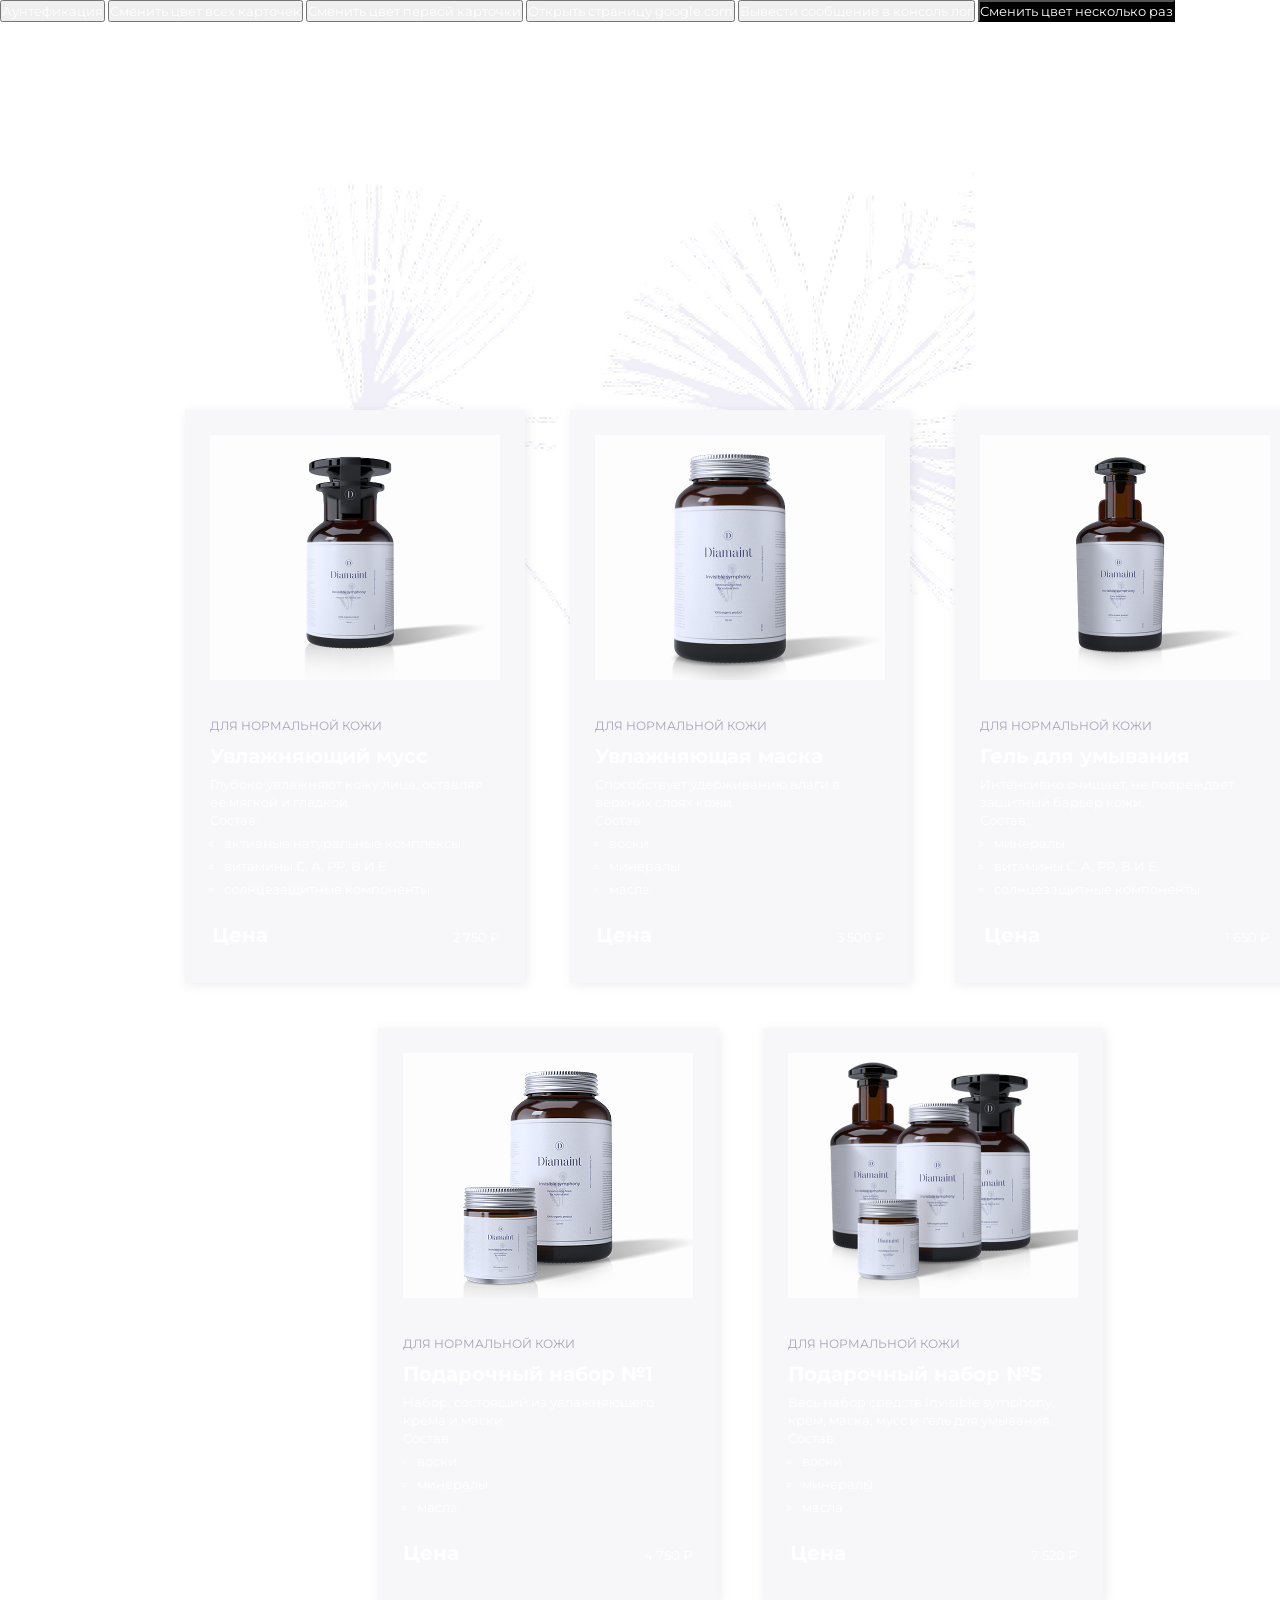
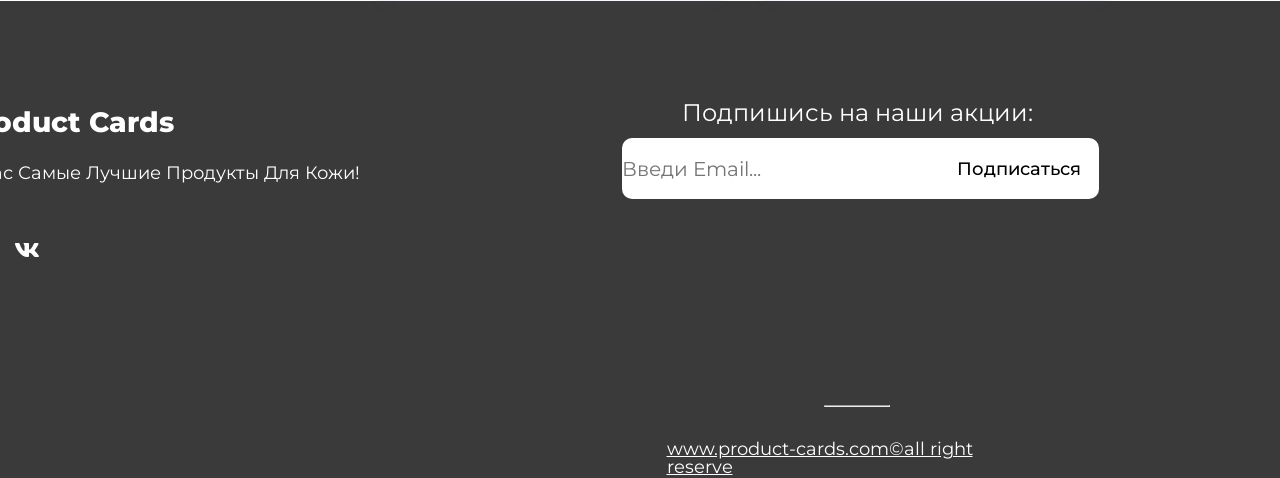
<file: index.html>
<!DOCTYPE html>
<html lang="en">
<head>
  <meta charset="UTF-8">
  <meta name="viewport" content="width=device-width, initial-scale=1.0">
  <title>produrct card</title>
  <link rel="stylesheet" href="style.css">
  <link rel="preconnect" href="https://fonts.googleapis.com">
  <link rel="preconnect" href="https://fonts.gstatic.com" crossorigin>
  <link href="https://fonts.googleapis.com/css2?family=Montserrat:ital,wght@0,100..900;1,100..900&display=swap" rel="stylesheet">
</head>
<body>
  <div id="overlay"></div>
  <button id="penalties">Аунтефикация</button>
  <div class="modal" id="modal">
    <form class="modal-form" id="modal-form">
      <button class="close-button">x</button>
      <p></p>
      <h3 class="h3">регистрация</h3>
      <label>
        <input placeholder="напиши свое имя..." name='name' class="name-input" required> имя
      </label>
      <label>
        <input placeholder="напиши фамилию..." name='surname' class="surname-input" required> фамилия
      </label>
      <label>
        <input class="date-input" name='data' type="date" required> дата
      </label>
      <label>
        <input placeholder="напиши логин..." name='login' class="login-input" required> логин
      </label>
      <label>
        <input placeholder="напиши пароль..." name='password' class="password" type="password" required> пароль
      </label>
      <label>
        <input placeholder="повторный пароль..." name='confirmPassword' class="confirmPassword" type="password" required> повторный пароль
      </label>
      <button class="registr-button" type="submit">регистрация</button>
    </form>
  </div>
  <button id="change-color-all-cards">Сменить цвет всех карточек</button>
  <button id="change-color-card">Сменить цвет первой карточки</button>
  <button id="open-google">Открыть страницу google.com</button>
  <button id="output-message-log">Вывести сообщение в консоль лог</button>
  <button id="toggle-color-button" class="bg-black">Сменить цвет несколько раз</button>
  <div class="shared-container">
    <div class="background-container"></div>
    <h1 class="main-title">выбери свой продукт</h1>
    <ul class="product-list">
      <li class="card-container">
         <img src="images/moist-mousse.png" alt="Увлажняющий мусс" width="290" height="245">
          <span class="product-category">для нормальной кожи</span>
          <h2 class="product-name">Увлажняющий мусс</h2>
          <p class="product-description"> Глубоко увлажняют кожу лица, оставляя её мягкой и гладкой.</p>
          <span>Состав:</span>
          <ul class="product-compaund">
            <li class="product-compaund-item">активные натуральные комплексы</li>
            <li class="product-compaund-item"> витамины С, А, РР, В И Е</li>
            <li class="product-compaund-item">солнцезащитные компоненты</li>
          </ul>
          <div class="product-price-conteiner">
            <span class="product-price-label">Цена</span>
            <span class="product-price">2 750 &#8381</span>
          </div>
      </li>
      <li class="card-container">
          <img src="images/moisturizing-mask.png" alt="Увлажняющая маска" width="290" height="245">
          <span class="product-category">для нормальной кожи</span>
          <h2 class="product-name">Увлажняющая маска</h2>
          <p class="product-description">Способствует удерживанию влаги в верхних слоях кожи.</p>
          <span>Состав:</span>
          <ul class="product-compaund">
            <li class="product-compaund-item">воски</li>
            <li class="product-compaund-item">минералы</li>
            <li class="product-compaund-item">масла</li>
          </ul>
          <div class="product-price-conteiner">
            <span class="product-price-label">Цена</span>
            <span class="product-price">3 500 &#8381</span>
          </div>
      </li>
      <li class="card-container">
          <img src="images/washing-gel.png" alt="Гель для умывания" width="290" height="245">
          <span class="product-category">для нормальной кожи</span>
          <h2 class="product-name">Гель для умывания</h2>
          <p class="product-description">Интенсивно очищает, не повреждает защитный барьер кожи.</p>
          <span>Состав:</span>
          <ul class="product-compaund">
            <li class="product-compaund-item">минералы</li>
            <li class="product-compaund-item"> витамины С, А, РР, В И Е</li>
            <li class="product-compaund-item">солнцезащитные компоненты</li>
          </ul>
          <div class="product-price-conteiner">
            <span class="product-price-label">Цена</span>
            <span class="product-price">1 650 &#8381</span>
          </div>
      </li>
      <li class="card-container">
          <img src="images/gift-set-1.png" alt="Подарочный набор №1" width="290" height="245">
          <span class="product-category">для нормальной кожи</span>
          <h2 class="product-name">Подарочный набор №1</h2>
          <p class="product-description">Набор, состоящий из увлажняющего крема и маски</p>
          <span>Состав:</span>
          <ul class="product-compaund">
            <li class="product-compaund-item">воски</li>
            <li class="product-compaund-item">минералы</li>
            <li class="product-compaund-item">масла</li>
          </ul>
          <div class="product-price-conteiner">
            <span class="product-price-label">Цена</span>
            <span class="product-price">4 750 &#8381</span>
          </div>
      </li>
      <li class="card-container">
          <img src="images/gift-set-5.png" alt="gift-set" width="290" height="245">
          <span class="product-category">для нормальной кожи</span>
          <h2 class="product-name">Подарочный набор №5</h2>
          <p class="product-description">Весь набор средств Invisible symphony, крем, маска, мусс и гель для умывания.</p>
          <span>Состав:</span>
          <ul class="product-compaund">
            <li class="product-compaund-item">воски</li>
            <li class="product-compaund-item">минералы</li>
            <li class="product-compaund-item">масла</li>
          </ul>
          <div class="product-price-conteiner">
            <span class="product-price-label">Цена</span>
            <span class="product-price">7 520 &#8381</span>
          </div>
      </li>
    </ul>
    <div>
    <div class="container-footer"> 
      <footer>
          <ul class="container-product-footer">
            <li>
              <div class="container-title">
                <h3 class="footer-title">Product Cards</h1>
                <p class="hero-title">У нас самые лучшие продукты для кожи!</p>
                <div class="icon-container">
                  <a class="icon-tg" href=""><img src="./images/icon-tg.svg" alt="Написать в Telegram"></a>
                  <a class="icon-vk" href=""><img src="./images/icon-vk.svg" alt="Написать в Vkontakt"></a>
                </div>
              </div>
            </li>
            <li>
              <div class="nav">
                <span class="name">Подпишись на наши акции:</span>
                <form class="subscription-product" id="email-form">
                  <input class="email-input" placeholder="Введи Email..." type="email" name="userEmail" required>
                  <button class="subscription-button" type="submit">Подписаться</button>
                </form>
                <span class="border-left"></span>
                <hr class="hr-line">
                <a class="product-link" href="www.product-cards.com">www.product-cards.com©all right reserve</a>
              </div>
            </li>
            <li>
              <nav class="container-links">
                <span class="link-title">Быстрые ссылки</span>
                <p class="fast-link" href="">Главная</a>
                <p class="fast-link" href="">Магазин</a>
                <p class="fast-link" href="">Контакты</a>
              </nav>
            </li>
          </ul>
      </footer>
    </div>
  </div>
  <script type="module" src="main.js"></script>
</body>
</html>


<ul id="product-list"></ul>

<template id="product-template">
    <li class="card-container">
      <img class="product-img" alt="img" width="290" height="245">
      <span class="product-category"></span>
      <h3 class="product-name"></h3>
      <p class="product-description"></p>
      <span>Состав:</span>
      <ul class="product-compound"></ul>
      <div class="product-price-container">
        <span class="product-price-label">Цена</span>
        <span class="product-price">&#8381</span>
      </div>
    </li>
</template>
</file>
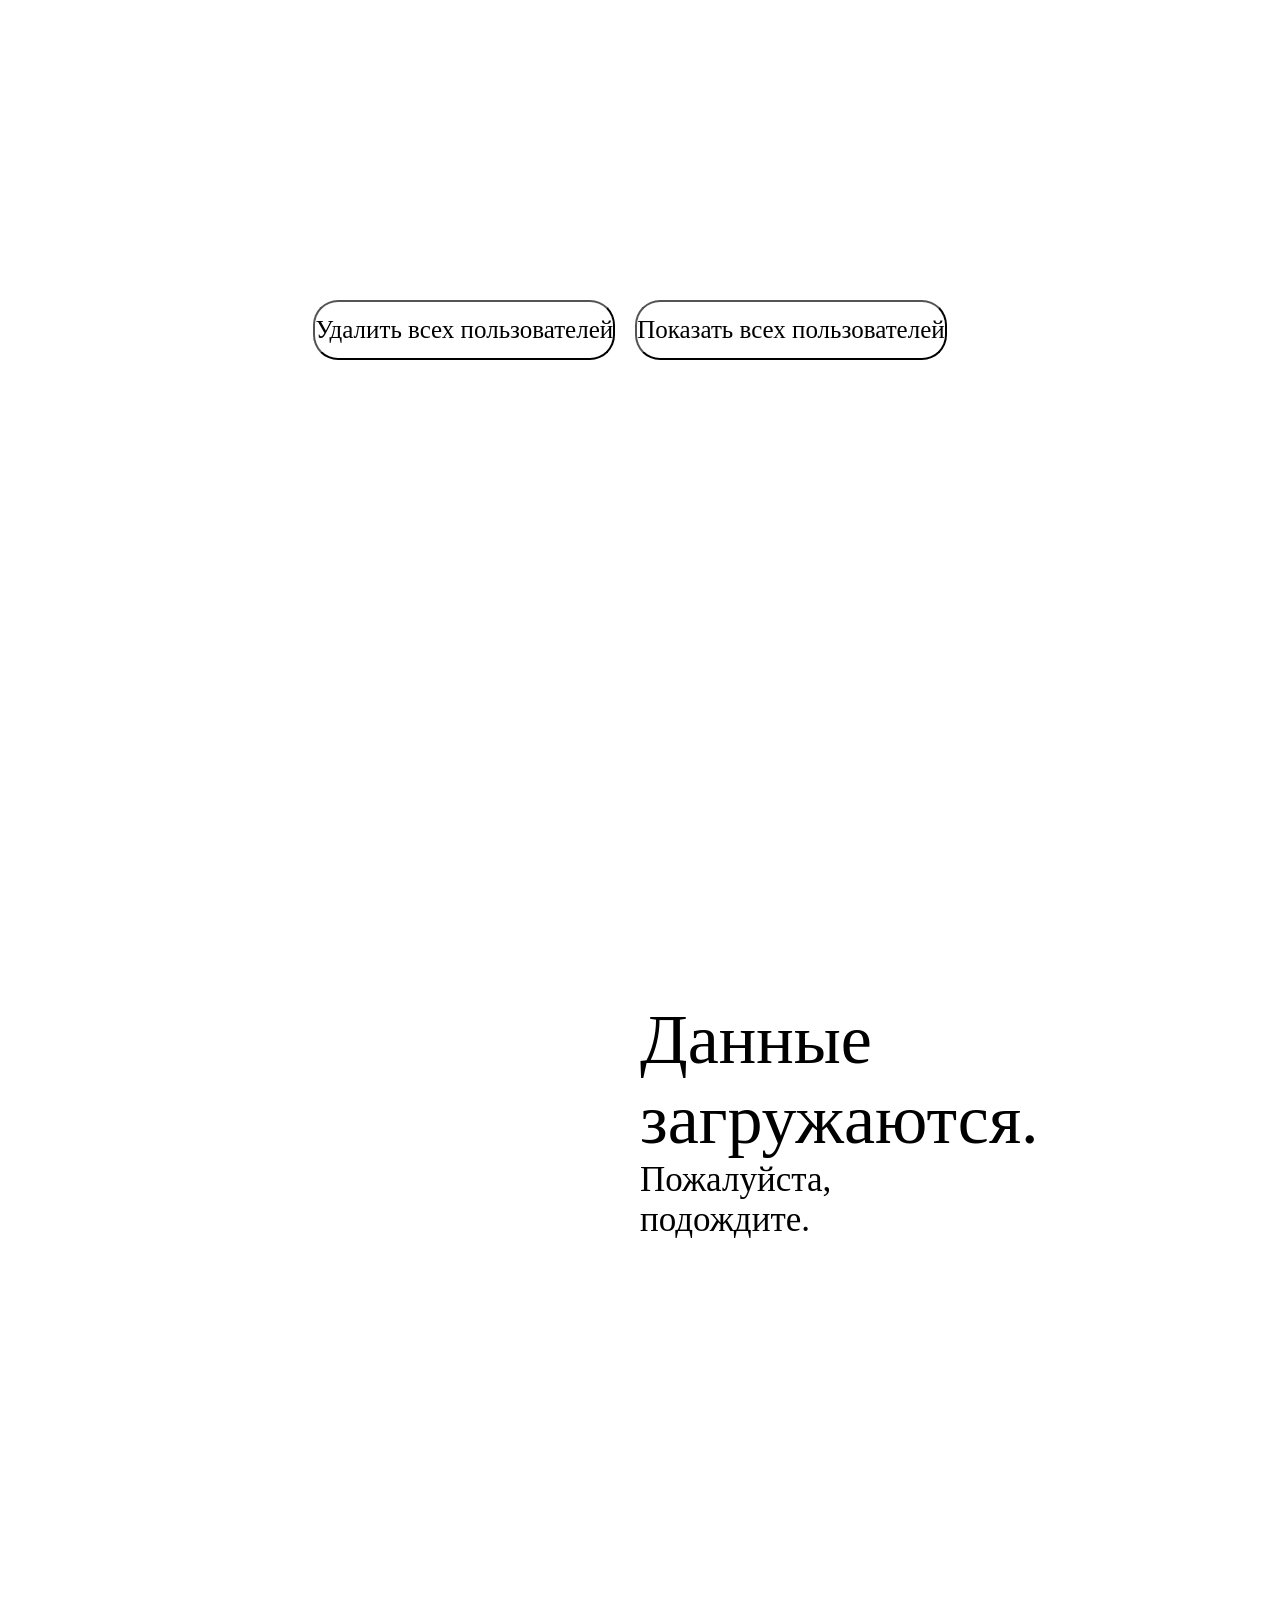
<file: async/async.html>
<!DOCTYPE html>
<html lang="en">
<head>
  <meta charset="UTF-8">
  <meta name="viewport" content="width=device-width, initial-scale=1.0">
  <link rel="stylesheet" href="style.css">
  <title>UsersData</title>
</head>
<body>
  <div class="container">
    <div class="btn-container">
      <button class="button" id="btn-delete-them">Удалить всех пользователей</button>
      <button class="button" id="btn-show-all">Показать всех пользователей</button>
    </div>
    <div id="loading-container">
      <h1>Данные загружаются.</h1>
      <p>Пожалуйста, подождите.</p>
    </div>
    <ul id="users"></ul>
    <template id="user-template">
      <div class="user-container">
        <img class="user-img" width="250px">
        <span class="user-id"></span>
        <span class="user-name"></span>
        <span class="user-surname"></span>
        <span class="user-email"></span>
        <span class="user-age"></span>
        <button class="btn-delete-user">Удалить пользователя</button>
      </div>
    </template> 
  </div>
</body>
<script src="async.js"></script>
</html>
</file>
<file: style.css>
* {
  box-sizing: border-box;
  margin: 0px; 
  padding: 0px;
  font-family: 'Montserrat', Arial, Helvetica;
  font-size: 13px;
  line-height: 18px;
  color: #515076;
  font-weight: 400;
  color: rgba(255, 255, 255, 1);
}

.card-container {
  width: 340px;
  height: 573px;
  padding: 25px;
  background-color: #F7F7FA;
  box-shadow: 2px 2px 10px 0px rgba(81, 80, 118, 0.1);
}

.product-category {
  font-size: 12px;
  line-height: 24px;
  text-transform: uppercase;
  color: #A5A3B9;
  margin-top: 30px;
  margin-bottom: 5px;
  display: block;
}

.product-name {
  font-weight: 700;
  font-size: 20px;
  line-height: 27px;
  margin-bottom: 5px;
}

.product-descripton {
  margin-bottom: 15px;
}

.product-compaund {
  margin-bottom: 25px;
  margin-top: 3px;
}

.product-compaund-item {
  margin-top: 5px;
  margin-left: 14px;
}

.product-price-label {
  font-weight: 700;
  font-size: 20px;
  line-height: 24px;
}

.product-price-conteiner {
  display: flex;
  align-items: baseline;
  justify-content: flex-end;
  gap: 185px;
}

.main-title {
  text-align: center;
  font-weight: 400;
  font-size: 70px;
  line-height: 78px;
  width: 846px;
  height: 78px;
  margin-bottom: 90px;
  margin-top: 220px;
  left: 217px;
}

.product-list {
  position: relative;
  display: flex;
  justify-content: center;
  flex-wrap: wrap;
  list-style: none;
  margin: auto;
  gap: 45px;
}

.shared-container {
  background-size: 790px 697px;
  background-position: 175px 133px;
  background-repeat: no-repeat;
  width: 1480px;
  height: 1396px;
  position:relative;
  display: flex;
  justify-content: center;
  flex-wrap: wrap;
  list-style: none;
  margin: auto;
}

.background-container {
  background-image: url('images/bg-flowers.png');
  width: 790px;
  height: 697px;
  position: absolute; 
  margin-left: -320px; 
  z-index: -1;
}

.bg-black {
  background-color: black ;
}

.bg-green {
  background-color: aquamarine;
}

/* добавил стили для footer */


  .container-footer{
    background-color: rgba(58, 58, 58, 1);
    width: 1728px;
    height: 477px;
    padding-top: 15px;
  }

  .container-product-footer{
    margin-right: 75px;
    margin-left: 84px;
    margin-top: 85px;
    display: flex;
    flex-wrap: wrap;
    list-style: none;
    justify-content: space-between;
  }

  .container-title{
    width: 409px;
    height: 147px;
  }

  .nav{
    width: 477px;
    height: 103px;
  }

  .container-links{
    width: 178px;
    height: 147px;
  }

  .product-link{
    margin-top: 195px;
  }

  .footer-title{
    margin-bottom: 51.5px;
    margin-bottom: 16px;
    font-weight: 800;
    font-size: 28px;
    line-height: 154%;
    letter-spacing: 0%;
    text-transform: capitalize;
  }

  .hero-title{
    font-weight: 400;
    font-size: 18px;
    line-height: 154%;
    letter-spacing: 0%;
    text-transform: capitalize;
  }

  .name{
    display: block;
    margin-left: 60px;
    margin-bottom: 13px;
    font-weight: 400;
    font-size: 24px;
    line-height: 100%;
    letter-spacing: 0%;
  }

  .subscription-button{
    font-weight: 500;
    font-style: Medium;
    font-size: 18px;
    line-height: 100%;
    letter-spacing: 0%;
  }

  .product-link{
    margin-left: 45px;
    width: 376px;
    display:block;
    margin-top: 33px;
    font-weight: 400;
    font-size: 18px;
    line-height: 100%;
    letter-spacing: 0%;

  }

  .link-title{
    font-weight: 500;
    font-style: Medium;
    font-size: 20px;
    line-height: 100%;
    letter-spacing: 0%;
    margin-bottom: 23px;
    display: block;
  }

  .fast-link{
    font-weight: 400;
    font-size: 18px;
    line-height: 100%;
    letter-spacing: 0%;
    display: block;
    margin-bottom: 17px;

  }


  .icon-vk{
    margin-left: 30.5px;
  }
  .subscription-product{
    display: flex;
    background-color: rgba(58, 58, 58, 1);
    height: 61px;
  }

  .icon-container{
    display: block;
    margin-top: 51.5px;
  }

  .subscription-button{
    border-top-right-radius: 10px;
    border-bottom-right-radius: 10px;
    color: rgba(0, 0, 0, 1);
    width: 160px;
  }

  .email-input{
    border-top-left-radius: 10px;
    border-bottom-left-radius: 10px;
    width: 317px;
  }


  .subscription-button, 
  .email-input{
    border: none;
    border-right: none;
    background: rgba(255, 255, 255, 1);
  } 

  .hr-line{
    margin-top: 206px;
    margin-left: 202px;
    width: 66px;
  }

  #overlay {
    position: fixed;
    width: 100%;
    height: 100%;
    background-color: rgb(0, 0, 0, 0.0);
    display: block;
    z-index: -1;
  }

  #overlay.active {
    background-color: rgba(0, 0, 0, 0.5);
    z-index: 1;
  }

  .modal {
    background-color: black;
    position: fixed;
    top: 20%;
    left: -400%;
    width: 25%;
    height: 60%;
    z-index: 3;
    display: flex;
    flex-wrap: wrap;
    justify-content: center;
  }

  .modal.showed{
    left:40% !important
  }

.modal-button {
  margin-top: 30px;
  border-radius: 15px;
  color: black;
  border: none;
}


.modal-form {
  display: flex;
  flex-direction: column;
}
.modal-login-text {
  margin-top: 15px;
  display: block;
}


.modal-password-text {
  padding-top: 15px;
  display: block;
}
/*стили для регистрации*/
.form-container {
  width: 500px;
  height: 700px;
  display: flex;
  flex-wrap: wrap;
  justify-content: center;
  background-color:rgb(38, 13, 49);
  flex-direction: column;
  font-size: 25px;
  margin: 10px;
}

label{
  margin: 20px;
  font-size: 25px;
}

input{
  font-size: 20px;
}

.registr-button {
  color: black;
  margin-top: 100px;
}

.h3{
  font-size: 30px;
}

.close-button{
  top: 0px;
  right: 0px;
  width: 30px;
  height: 30px;
}
</file>
<file: async/style.css>
* {
  box-sizing: border-box;
  margin: 0;
  padding: 0px;
  font-family: Montserrat; 
  font-weight: 400;
  list-style: none;
  background: none;
}

.container {
  margin-top: 300px;
  width: 1280px;
  height: 1700px;
}

#users {
  position: relative;
  display: flex;
  flex-wrap: wrap;
  gap: 45px;
  justify-content: center;
}

.users-delete {
  display: none !important;
}

.user-container {
  width: 340px;
  height: 573px;
  padding: 45px;
  background-color:#F7F7FA ;
  box-shadow: 2px 2px 10px 0px rgba(81, 80, 118, 0.1);
  font-size: 30px;
}

#loading-container {
  display: block;
  width: 100px;
  margin: 50%;
  font-size: 35px;
}

.btn-container {
  display: flex;
  height: 60px;
  justify-content: center;
}

.button {
  font-size: 25px;
  margin-right: 20px;
  border-radius: 25px;
}

#btn-delete-user {
  font-size: 25px;
}
</file>
